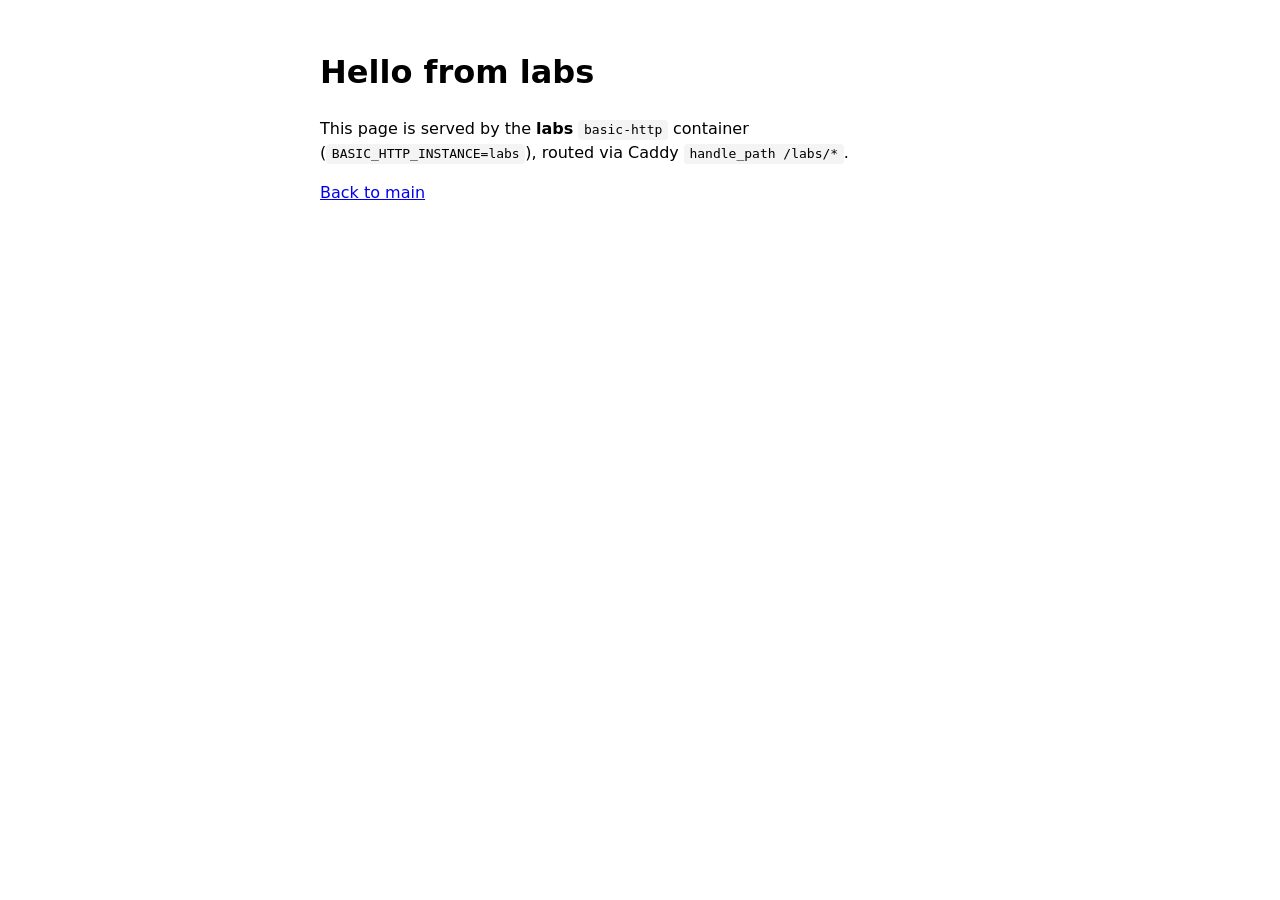
<file: projects/deploy/sites/labs/index.html>
<!DOCTYPE html>
<html lang="en">
  <head>
    <meta charset="utf-8" />
    <meta name="viewport" content="width=device-width, initial-scale=1" />
    <title>worldcliques — labs</title>
    <style>
      body {
        font-family: system-ui, sans-serif;
        max-width: 40rem;
        margin: 3rem auto;
        padding: 0 1rem;
        line-height: 1.5;
      }
      code {
        background: #f4f4f4;
        padding: 0.15rem 0.35rem;
        border-radius: 4px;
      }
    </style>
  </head>
  <body>
    <h1>Hello from labs</h1>
    <p>
      This page is served by the <strong>labs</strong>
      <code>basic-http</code> container (<code>BASIC_HTTP_INSTANCE=labs</code>),
      routed via Caddy <code>handle_path /labs/*</code>.
    </p>
    <p><a href="/">Back to main</a></p>
  </body>
</html>
</file>
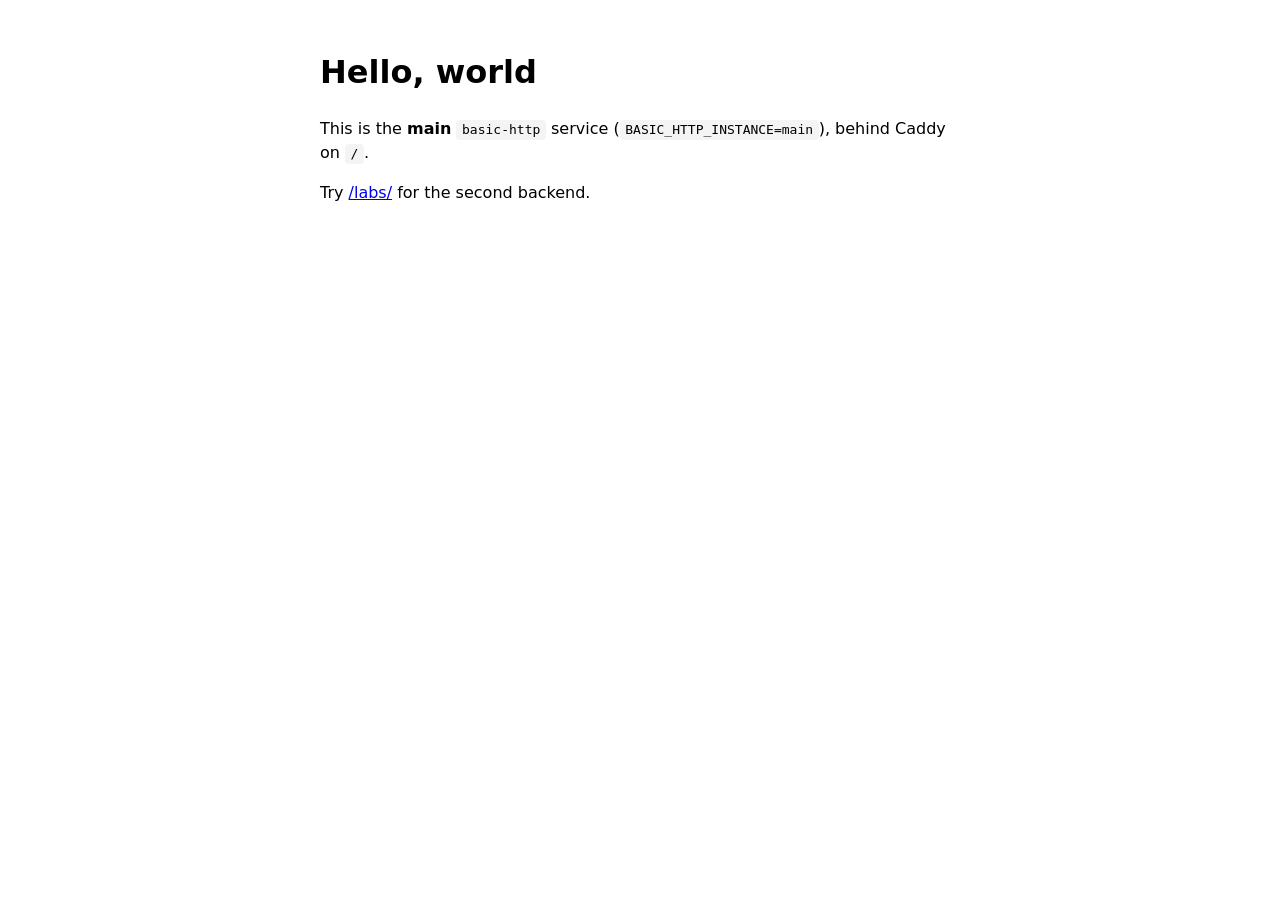
<file: projects/deploy/sites/main/index.html>
<!DOCTYPE html>
<html lang="en">
  <head>
    <meta charset="utf-8" />
    <meta name="viewport" content="width=device-width, initial-scale=1" />
    <title>worldcliques — main</title>
    <style>
      body {
        font-family: system-ui, sans-serif;
        max-width: 40rem;
        margin: 3rem auto;
        padding: 0 1rem;
        line-height: 1.5;
      }
      code {
        background: #f4f4f4;
        padding: 0.15rem 0.35rem;
        border-radius: 4px;
      }
    </style>
  </head>
  <body>
    <h1>Hello, world</h1>
    <p>
      This is the <strong>main</strong> <code>basic-http</code> service
      (<code>BASIC_HTTP_INSTANCE=main</code>), behind Caddy on <code>/</code>.
    </p>
    <p>Try <a href="/labs/">/labs/</a> for the second backend.</p>
  </body>
</html>
</file>
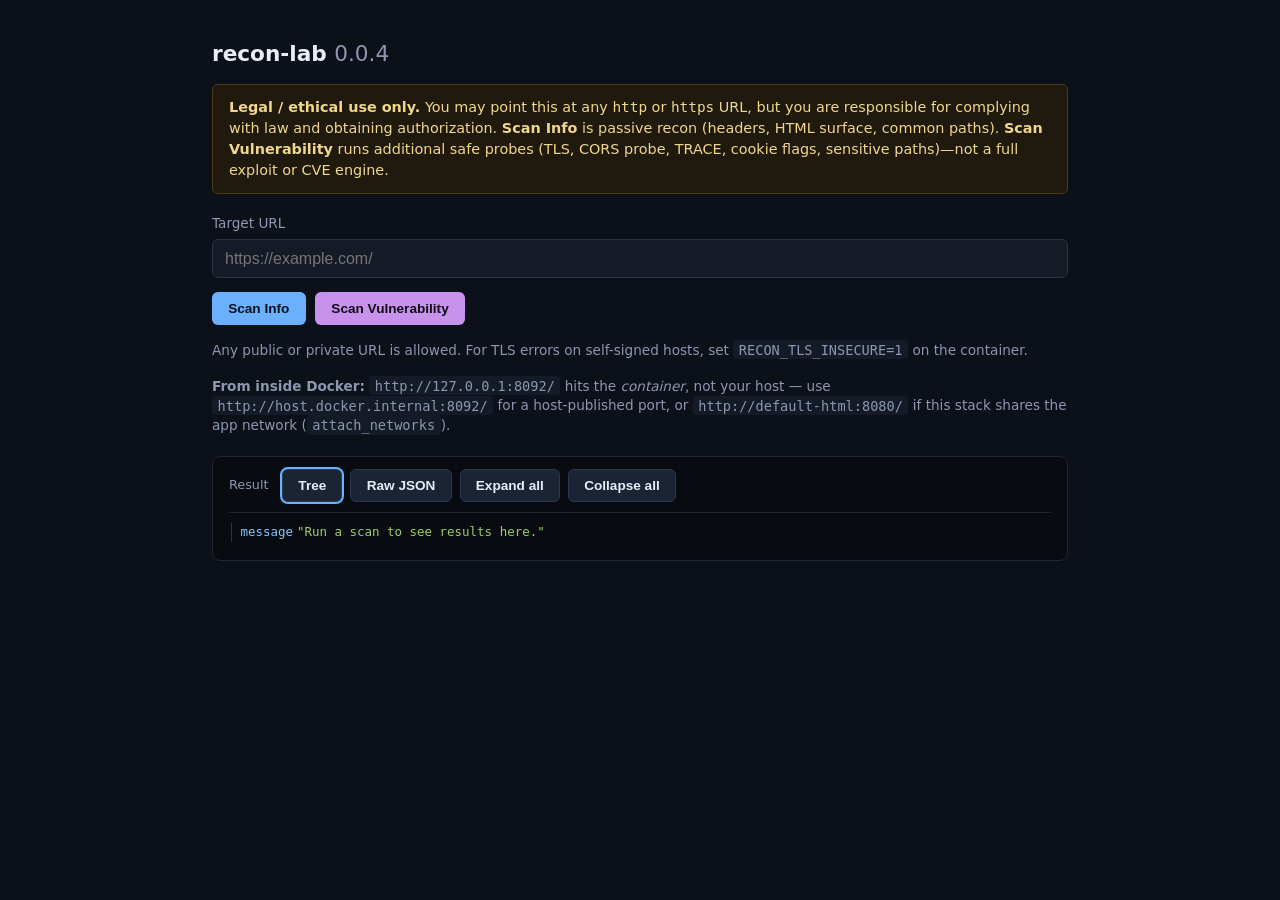
<file: projects/docker-images/internal/recon-lab/site/index.html>
<!DOCTYPE html>
<html lang="en">
  <head>
    <meta charset="utf-8" />
    <meta name="viewport" content="width=device-width, initial-scale=1" />
    <title>recon-lab</title>
    <style>
      :root {
        color-scheme: dark;
        --bg: #0c1018;
        --fg: #e8eef8;
        --muted: #8b98b0;
        --accent: #6ab0ff;
        --accent2: #c792ea;
      }
      * {
        box-sizing: border-box;
      }
      body {
        margin: 0;
        font-family: system-ui, sans-serif;
        background: var(--bg);
        color: var(--fg);
        line-height: 1.45;
        min-height: 100vh;
      }
      main {
        max-width: 56rem;
        margin: 0 auto;
        padding: 1.5rem 1.25rem 3rem;
      }
      h1 {
        font-size: 1.35rem;
        font-weight: 600;
      }
      .warn {
        border: 1px solid #4a3d1a;
        background: #1f1a0d;
        color: #f0d78c;
        padding: 0.75rem 1rem;
        border-radius: 6px;
        font-size: 0.9rem;
        margin-bottom: 1.25rem;
      }
      label {
        display: block;
        font-size: 0.85rem;
        color: var(--muted);
        margin-bottom: 0.35rem;
      }
      input[type="url"] {
        width: 100%;
        padding: 0.6rem 0.75rem;
        border-radius: 6px;
        border: 1px solid #2a3444;
        background: #141b26;
        color: var(--fg);
        font-size: 1rem;
      }
      .actions {
        display: flex;
        flex-wrap: wrap;
        gap: 0.6rem;
        margin-top: 0.85rem;
      }
      button {
        padding: 0.5rem 0.95rem;
        border-radius: 6px;
        border: 1px solid #2a3a50;
        font-weight: 600;
        cursor: pointer;
        font-size: 0.85rem;
        background: #1a2434;
        color: var(--fg);
      }
      button.info {
        background: var(--accent);
        color: #061018;
        border-color: transparent;
      }
      button.vuln {
        background: var(--accent2);
        color: #120818;
        border-color: transparent;
      }
      button:disabled {
        opacity: 0.5;
        cursor: not-allowed;
      }
      button.toolbar-active {
        outline: 2px solid var(--accent);
      }
      .out-panel {
        margin-top: 1.25rem;
        padding: 0.75rem 1rem 1rem;
        background: #080b10;
        border-radius: 8px;
        border: 1px solid #1e2633;
      }
      .out-toolbar {
        display: flex;
        flex-wrap: wrap;
        gap: 0.5rem;
        align-items: center;
        margin-bottom: 0.65rem;
        padding-bottom: 0.65rem;
        border-bottom: 1px solid #1e2633;
      }
      .out-toolbar span {
        color: var(--muted);
        font-size: 0.8rem;
        margin-right: 0.35rem;
      }
      #out-tree {
        font-family: ui-monospace, SFMono-Regular, Menlo, Consolas, monospace;
        font-size: 0.78rem;
      }
      #out-raw {
        display: none;
        margin: 0;
        padding: 0.75rem;
        overflow: auto;
        max-height: 70vh;
        font-size: 0.76rem;
        line-height: 1.35;
        white-space: pre-wrap;
        word-break: break-word;
        color: var(--fg);
      }
      #out-raw.visible {
        display: block;
      }
      #out-tree.hidden {
        display: none;
      }
      .json-root {
        padding-left: 0.15rem;
      }
      .json-line {
        margin: 0.15rem 0;
        padding-left: 0.5rem;
        border-left: 1px solid #2a3548;
      }
      .json-k {
        color: #7ec8ff;
        margin-right: 0.25rem;
      }
      .json-idx {
        color: #c792ea;
        margin-right: 0.35rem;
      }
      .json-str {
        color: #9ece6a;
      }
      .json-lit {
        color: #f7768e;
      }
      .json-null {
        color: var(--muted);
      }
      details.json-node {
        margin: 0.2rem 0 0.2rem 0.35rem;
      }
      details.json-node > summary {
        cursor: pointer;
        color: #bb9af7;
        list-style-position: outside;
      }
      details.json-node > summary:hover {
        color: #cfcfff;
      }
      .json-body {
        margin: 0.25rem 0 0.35rem 0.75rem;
        padding-left: 0.35rem;
        border-left: 1px solid #2a3548;
      }
      .json-long {
        margin: 0.35rem 0 0;
        padding: 0.5rem;
        background: #0a0e14;
        border-radius: 4px;
        max-height: 16rem;
        overflow: auto;
        white-space: pre-wrap;
        word-break: break-word;
        color: #c0cad9;
      }
      .hints {
        font-size: 0.85rem;
        color: var(--muted);
        margin-top: 1rem;
      }
      .hints code {
        background: #141b26;
        padding: 0.1rem 0.35rem;
        border-radius: 4px;
      }
      .issue-strip {
        margin-bottom: 0.85rem;
        padding: 0.65rem 0.75rem;
        border-radius: 8px;
        border: 1px solid #2a3548;
        background: #0a0d12;
      }
      .issue-strip.hidden {
        display: none;
      }
      .issue-strip-head {
        display: flex;
        flex-wrap: wrap;
        align-items: baseline;
        gap: 0.5rem 1rem;
        margin-bottom: 0.5rem;
      }
      .issue-strip-title {
        font-weight: 600;
        font-size: 0.88rem;
        color: var(--fg);
      }
      .issue-strip-meta {
        font-size: 0.78rem;
        color: var(--muted);
      }
      .issue-card-list {
        display: flex;
        flex-direction: column;
        gap: 0.45rem;
      }
      .issue-card {
        display: flex;
        gap: 0.55rem;
        align-items: flex-start;
        padding: 0.45rem 0.55rem;
        border-radius: 6px;
        border: 1px solid #2a3548;
        background: #080b10;
        font-size: 0.82rem;
      }
      .issue-sev {
        flex-shrink: 0;
        font-size: 0.65rem;
        font-weight: 700;
        text-transform: uppercase;
        letter-spacing: 0.04em;
        padding: 0.15rem 0.35rem;
        border-radius: 4px;
      }
      .issue-body strong {
        display: block;
        margin-bottom: 0.2rem;
        color: var(--fg);
      }
      .issue-body p {
        margin: 0;
        color: var(--muted);
        line-height: 1.35;
        word-break: break-word;
      }
      .issue-high {
        border-color: #5c2a2a;
        background: #1a0c0c;
      }
      .issue-high .issue-sev {
        background: #4a2020;
        color: #ffb4b4;
      }
      .issue-medium {
        border-color: #4a3d1a;
        background: #1f1a0d;
      }
      .issue-medium .issue-sev {
        background: #3d3518;
        color: #f0d78c;
      }
      .issue-low {
        border-color: #2a3548;
      }
      .issue-low .issue-sev {
        background: #1e2633;
        color: #9fb0c8;
      }
      .issue-info {
        border-color: #243044;
      }
      .issue-info .issue-sev {
        background: #182030;
        color: #7ec8ff;
      }
    </style>
  </head>
  <body>
    <main>
      <h1>recon-lab <span style="color: var(--muted); font-weight: 400">0.0.4</span></h1>
      <p class="warn">
        <strong>Legal / ethical use only.</strong>
        You may point this at any <code>http</code> or <code>https</code> URL, but you are responsible
        for complying with law and obtaining authorization. <strong>Scan Info</strong> is passive
        recon (headers, HTML surface, common paths). <strong>Scan Vulnerability</strong> runs
        additional safe probes (TLS, CORS probe, TRACE, cookie flags, sensitive paths)—not a full
        exploit or CVE engine.
      </p>
      <form id="f" onsubmit="return false">
        <label for="url">Target URL</label>
        <input
          id="url"
          name="url"
          type="url"
          placeholder="https://example.com/"
          autocomplete="off"
        />
        <div class="actions">
          <button type="button" class="info" id="btn-info">Scan Info</button>
          <button type="button" class="vuln" id="btn-vuln">Scan Vulnerability</button>
        </div>
      </form>
      <p class="hints">
        Any public or private URL is allowed. For TLS errors on self-signed hosts, set
        <code>RECON_TLS_INSECURE=1</code> on the container.
      </p>
      <p class="hints">
        <strong>From inside Docker:</strong> <code>http://127.0.0.1:8092/</code> hits the
        <em>container</em>, not your host — use <code>http://host.docker.internal:8092/</code> for a
        host-published port, or <code>http://default-html:8080/</code> if this stack shares the app
        network (<code>attach_networks</code>).
      </p>
      <div class="out-panel">
        <div id="issue-strip" class="issue-strip hidden" aria-live="polite"></div>
        <div class="out-toolbar">
          <span>Result</span>
          <button type="button" id="btn-view-tree" class="toolbar-active">Tree</button>
          <button type="button" id="btn-view-raw">Raw JSON</button>
          <button type="button" id="btn-expand">Expand all</button>
          <button type="button" id="btn-collapse">Collapse all</button>
        </div>
        <div id="out-tree"></div>
        <pre id="out-raw" aria-label="Raw JSON"></pre>
      </div>
    </main>
    <script>
      const outTree = document.getElementById("out-tree");
      const outRaw = document.getElementById("out-raw");
      const urlEl = document.getElementById("url");
      const btnInfo = document.getElementById("btn-info");
      const btnVuln = document.getElementById("btn-vuln");
      const btnTree = document.getElementById("btn-view-tree");
      const btnRaw = document.getElementById("btn-view-raw");
      const btnExpand = document.getElementById("btn-expand");
      const btnCollapse = document.getElementById("btn-collapse");
      const issueStrip = document.getElementById("issue-strip");

      function esc(s) {
        return String(s)
          .replace(/&/g, "&amp;")
          .replace(/</g, "&lt;")
          .replace(/>/g, "&gt;")
          .replace(/"/g, "&quot;");
      }

      function renderValue(value, depth) {
        if (value === null) return '<span class="json-null">null</span>';
        const t = typeof value;
        if (t === "boolean" || t === "number")
          return `<span class="json-lit">${esc(String(value))}</span>`;
        if (t === "string") {
          const j = JSON.stringify(value);
          if (value.length > 360) {
            return `<details class="json-node"><summary class="json-str">${esc(j.slice(0, 72))}… (${value.length} chars)</summary><pre class="json-long">${esc(value)}</pre></details>`;
          }
          return `<span class="json-str">${esc(j)}</span>`;
        }
        if (Array.isArray(value)) {
          if (value.length === 0) return '<span class="json-lit">[]</span>';
          const inner = value
            .map(
              (item, i) =>
                `<div class="json-line"><span class="json-idx">${i}</span>${renderValue(item, depth + 1)}</div>`
            )
            .join("");
          const open = depth < 2 ? " open" : "";
          return `<details class="json-node"${open}><summary>Array (${value.length})</summary><div class="json-body">${inner}</div></details>`;
        }
        if (t === "object") {
          const keys = Object.keys(value);
          if (keys.length === 0) return '<span class="json-lit">{}</span>';
          const inner = keys
            .map(
              (k) =>
                `<div class="json-line"><span class="json-k">${esc(k)}</span>${renderValue(value[k], depth + 1)}</div>`
            )
            .join("");
          const open = depth < 2 ? " open" : "";
          return `<details class="json-node"${open}><summary>Object (${keys.length})</summary><div class="json-body">${inner}</div></details>`;
        }
        return esc(String(value));
      }

      function renderRoot(data) {
        if (data === null || typeof data !== "object") {
          return `<div class="json-root">${renderValue(data, 0)}</div>`;
        }
        if (Array.isArray(data)) {
          return `<div class="json-root">${renderValue(data, 0)}</div>`;
        }
        const keys = Object.keys(data);
        const rows = keys
          .map(
            (k) =>
              `<div class="json-line"><span class="json-k">${esc(k)}</span>${renderValue(data[k], 1)}</div>`
          )
          .join("");
        return `<div class="json-root">${rows}</div>`;
      }

      function setView(mode) {
        const tree = mode === "tree";
        outTree.classList.toggle("hidden", !tree);
        outRaw.classList.toggle("visible", !tree);
        btnTree.classList.toggle("toolbar-active", tree);
        btnRaw.classList.toggle("toolbar-active", !tree);
      }

      function expandAll(open) {
        outTree.querySelectorAll("details.json-node").forEach((d) => {
          d.open = open;
        });
      }

      function renderIssueStrip(data) {
        if (!issueStrip) return;
        const issues = data && data.issues;
        if (!issues || !issues.length) {
          issueStrip.classList.add("hidden");
          issueStrip.innerHTML = "";
          return;
        }
        issueStrip.classList.remove("hidden");
        const order = { high: 0, medium: 1, low: 2, info: 3 };
        const sorted = [...issues].sort((a, b) => {
          const ra = order[String(a.severity || "info").toLowerCase()] ?? 4;
          const rb = order[String(b.severity || "info").toLowerCase()] ?? 4;
          if (ra !== rb) return ra - rb;
          return String(a.title || "").localeCompare(String(b.title || ""));
        });
        const cards = sorted
          .map((i) => {
            const sev = String(i.severity || "info").toLowerCase();
            const safeSev = ["high", "medium", "low", "info"].includes(sev) ? sev : "info";
            return `<div class="issue-card issue-${safeSev}"><span class="issue-sev">${esc(
              safeSev
            )}</span><div class="issue-body"><strong>${esc(i.title || "")}</strong><p>${esc(
              i.detail || ""
            )}</p></div></div>`;
          })
          .join("");
        issueStrip.innerHTML = `<div class="issue-strip-head"><span class="issue-strip-title">Highlighted findings</span><span class="issue-strip-meta">${sorted.length} item(s)</span></div><div class="issue-card-list">${cards}</div>`;
      }

      function showPayload(data) {
        renderIssueStrip(data);
        outTree.innerHTML = renderRoot(data);
        outRaw.textContent = JSON.stringify(data, null, 2);
        setView("tree");
      }

      function showError(text) {
        if (issueStrip) {
          issueStrip.classList.add("hidden");
          issueStrip.innerHTML = "";
        }
        outTree.innerHTML = `<div class="json-root"><span class="json-str">${esc(text)}</span></div>`;
        outRaw.textContent = text;
        setView("tree");
      }

      async function runScan(path) {
        const url = urlEl.value.trim();
        if (!url) return;
        btnInfo.disabled = true;
        btnVuln.disabled = true;
        outTree.innerHTML = '<span class="json-null">…</span>';
        outRaw.textContent = "…";
        try {
          const r = await fetch(path, {
            method: "POST",
            headers: { "Content-Type": "application/json" },
            body: JSON.stringify({ url }),
          });
          const data = await r.json();
          showPayload(data);
        } catch (err) {
          showError(String(err));
        } finally {
          btnInfo.disabled = false;
          btnVuln.disabled = false;
        }
      }

      btnInfo.addEventListener("click", () => runScan("/api/scan/info"));
      btnVuln.addEventListener("click", () => runScan("/api/scan/vuln"));
      btnTree.addEventListener("click", () => setView("tree"));
      btnRaw.addEventListener("click", () => setView("raw"));
      btnExpand.addEventListener("click", () => expandAll(true));
      btnCollapse.addEventListener("click", () => expandAll(false));

      showPayload({ message: "Run a scan to see results here." });
    </script>
  </body>
</html>
</file>
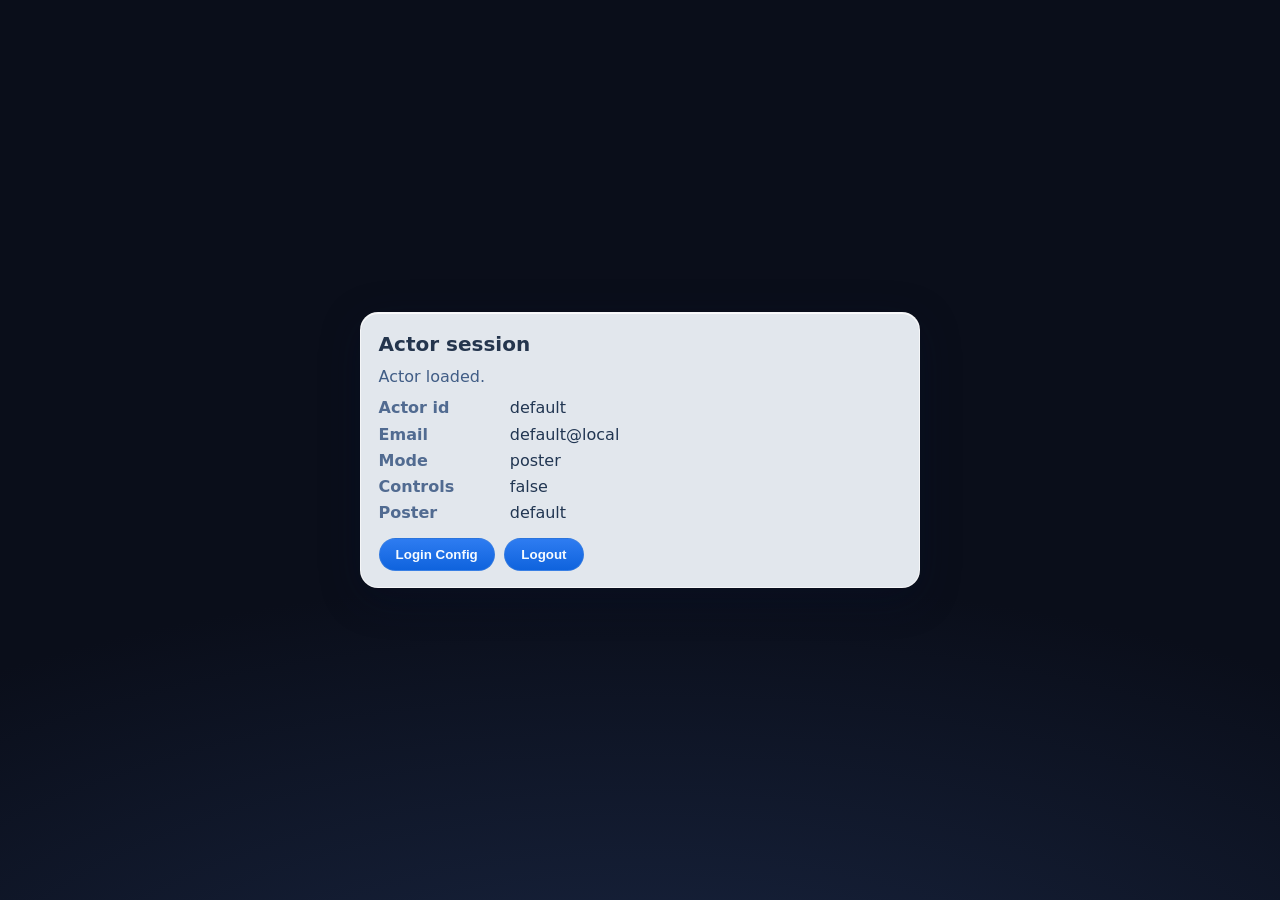
<file: projects/docker-images/internal/globe-landing/site/actor.html>
<!DOCTYPE html>
<html lang="en">
  <head>
    <meta charset="utf-8" />
    <meta name="viewport" content="width=device-width, initial-scale=1" />
    <title>Actor</title>
    <meta name="description" content="Actor details" />
    <link rel="stylesheet" href="css/styles.css" />
    <link rel="icon" type="image/png" sizes="32x32" href="assets/images/default-icon-32.png" />
    <link rel="icon" type="image/png" href="assets/images/default-icon.png" />
  </head>
  <body>
    <main class="actor-page" aria-label="Actor details">
      <section class="actor-card">
        <h1>Actor session</h1>
        <p id="actor-info-status" class="actor-info-status">Loading actor...</p>
        <dl id="actor-details" class="actor-details"></dl>
        <div class="actor-actions">
          <button id="actor-login-config" type="button">Login Config</button>
          <button id="actor-logout" type="button">Logout</button>
        </div>
      </section>
    </main>
    <script type="module" src="js/actor.js"></script>
  </body>
</html>
</file>
<file: projects/docker-images/internal/globe-landing/site/css/styles.css>
/* Globe size: min / preferred / max — tweak --globe-min / --globe-max */
:root {
  --space: #0a0e1a;
  --globe-min: 240px;
  --globe-max: 640px;
  --globe-pref: 52vmin;
  --stars-density: 1;
  --stars-brightness: 1;
  --stars-layer-near: none;
  --stars-layer-far: none;
}

*,
*::before,
*::after {
  box-sizing: border-box;
}

html,
body {
  height: 100%;
  margin: 0;
}

body {
  background: var(--space);
  background-image: radial-gradient(ellipse 140% 90% at 50% 120%, #1a2744 0%, var(--space) 62%);
  filter: brightness(var(--stars-brightness)); /* User likes this affecting whole scene */
  position: relative;
  color: #e8eef8;
  font-family: system-ui, -apple-system, Segoe UI, Roboto, Ubuntu, sans-serif;
}

/* Random stars (generated in JS as data-URL layers) */
body::before {
  content: "";
  position: fixed;
  inset: 0;
  pointer-events: none;
  background-image: var(--stars-layer-far);
  background-repeat: no-repeat;
  background-size: cover;
  background-position: center;
  opacity: 0.7;
  animation: star-twinkle 7.2s ease-in-out infinite alternate;
  z-index: 0;
}

.stage::before {
  content: "";
  position: fixed;
  inset: 0;
  pointer-events: none;
  background-image: var(--stars-layer-near);
  background-repeat: no-repeat;
  background-size: cover;
  background-position: center;
  opacity: 0.9;
  animation: star-twinkle 4.8s ease-in-out infinite alternate-reverse;
  z-index: 0;
}

.stage {
  min-height: 100%;
  display: grid;
  place-items: center;
  padding: clamp(5.5rem, 8vw, 6.5rem) clamp(1rem, 4vw, 2rem) clamp(1rem, 4vw, 2rem);
  position: relative;
  z-index: 1;
}

/*
  Circular frame; WebGL canvas fills the square — overflow clips to a disk.
*/
.globe {
  width: clamp(var(--globe-min), var(--globe-pref), var(--globe-max));
  height: clamp(var(--globe-min), var(--globe-pref), var(--globe-max));
  aspect-ratio: 1;
  border-radius: 50%;
  position: relative;
  overflow: hidden;
  box-shadow:
    0 0 48px rgba(60, 140, 220, 0.35),
    0 0 0 1px rgba(120, 180, 255, 0.25),
    inset -10% 0 22% rgba(0, 0, 0, 0.35),
    inset 6% -4% 16% rgba(255, 255, 255, 0.12),
    0 0.5rem 2rem rgba(0, 0, 0, 0.4);
}

.globe canvas {
  display: block;
  width: 100% !important;
  height: 100% !important;
}

.globe-poster {
  display: block;
  width: 100%;
  height: 100%;
  object-fit: cover;
}

.controls {
  position: fixed;
  right: 1rem;
  bottom: 1rem;
  width: min(320px, calc(100vw - 2rem));
  padding: 0.85rem;
  border: 1px solid rgba(180, 210, 255, 0.35);
  border-radius: 0.6rem;
  background: rgba(9, 15, 28, 0.88);
  color: #d8e7ff;
  backdrop-filter: blur(4px);
  font-size: 0.9rem;
  z-index: 5;
}

@keyframes star-twinkle {
  from {
    opacity: 0.62;
  }
  to {
    opacity: 1;
  }
}

.controls h2 {
  margin: 0 0 0.5rem;
  font-size: 1rem;
}

.controls label {
  display: grid;
  grid-template-columns: 84px 1fr 46px;
  gap: 0.4rem;
  align-items: center;
  margin-bottom: 0.4rem;
}

.controls code {
  display: block;
  white-space: nowrap;
  overflow-x: auto;
  font-size: 0.75rem;
  color: #b9d6ff;
  padding: 0.35rem;
  border-radius: 0.35rem;
  background: rgba(255, 255, 255, 0.06);
}

.controls button {
  width: 100%;
  margin: 0.25rem 0 0.5rem;
  padding: 0.45rem 0.55rem;
  border: 1px solid rgba(180, 210, 255, 0.45);
  border-radius: 0.4rem;
  background: rgba(66, 132, 220, 0.25);
  color: #e4f0ff;
  cursor: pointer;
}

.controls button:hover {
  background: rgba(66, 132, 220, 0.38);
}

.actor-login {
  position: fixed;
  top: 1.15rem;
  left: 50%;
  transform: translateX(-50%);
  width: min(430px, calc(100vw - 2rem));
  padding: 0.9rem;
  border: 1px solid rgba(255, 255, 255, 0.65);
  border-radius: 16px;
  background: rgba(246, 250, 255, 0.9);
  color: #24354d;
  backdrop-filter: blur(10px);
  box-shadow:
    0 10px 36px rgba(8, 20, 48, 0.26),
    inset 0 1px 0 rgba(255, 255, 255, 0.8);
  z-index: 6;
}

.actor-login label {
  display: block;
  font-size: 0.85rem;
  margin-bottom: 0.45rem;
  color: #31496a;
  font-weight: 600;
}

.actor-login-row {
  display: grid;
  grid-template-columns: 1fr auto;
  gap: 0.45rem;
}

.actor-login input {
  width: 100%;
  min-width: 0;
  border: 1px solid rgba(102, 136, 182, 0.38);
  border-radius: 10px;
  padding: 0.55rem 0.65rem;
  color: #20324d;
  background: rgba(255, 255, 255, 0.92);
}

.actor-login button {
  border: 1px solid rgba(66, 132, 220, 0.6);
  border-radius: 999px;
  background: linear-gradient(180deg, #2e7cf1 0%, #0f63dd 100%);
  color: #f6fbff;
  font-weight: 600;
  padding: 0.5rem 1rem;
  cursor: pointer;
}

.actor-login button:hover {
  filter: brightness(1.04);
}

.actor-status {
  margin: 0.45rem 0 0;
  min-height: 1.1rem;
  font-size: 0.8rem;
  color: #425f87;
}

.actor-page {
  min-height: 100%;
  display: grid;
  place-items: center;
  padding: 1.5rem;
  position: relative;
  z-index: 1;
}

.actor-card {
  width: min(560px, 96vw);
  border: 1px solid rgba(255, 255, 255, 0.65);
  border-radius: 18px;
  background: rgba(246, 250, 255, 0.92);
  color: #24354d;
  backdrop-filter: blur(12px);
  box-shadow:
    0 10px 40px rgba(5, 18, 45, 0.3),
    inset 0 1px 0 rgba(255, 255, 255, 0.85);
  padding: 1.2rem 1.1rem 1rem;
}

.actor-card h1 {
  margin: 0 0 0.65rem;
  font-size: 1.25rem;
}

.actor-info-status {
  margin: 0 0 0.8rem;
  color: #405d86;
}

.actor-details {
  margin: 0 0 1rem;
  display: grid;
  grid-template-columns: 120px 1fr;
  gap: 0.45rem 0.7rem;
}

.actor-details dt {
  color: #516b91;
  font-weight: 600;
}

.actor-details dd {
  margin: 0;
  color: #213652;
}

.actor-actions {
  display: flex;
  gap: 0.6rem;
}

#actor-login-config,
#actor-logout {
  border: 1px solid rgba(66, 132, 220, 0.55);
  border-radius: 999px;
  background: linear-gradient(180deg, #2e7cf1 0%, #0f63dd 100%);
  color: #f6fbff;
  font-weight: 600;
  padding: 0.5rem 1rem;
  cursor: pointer;
}

#actor-login-config:hover,
#actor-logout:hover {
  filter: brightness(1.04);
}
</file>
